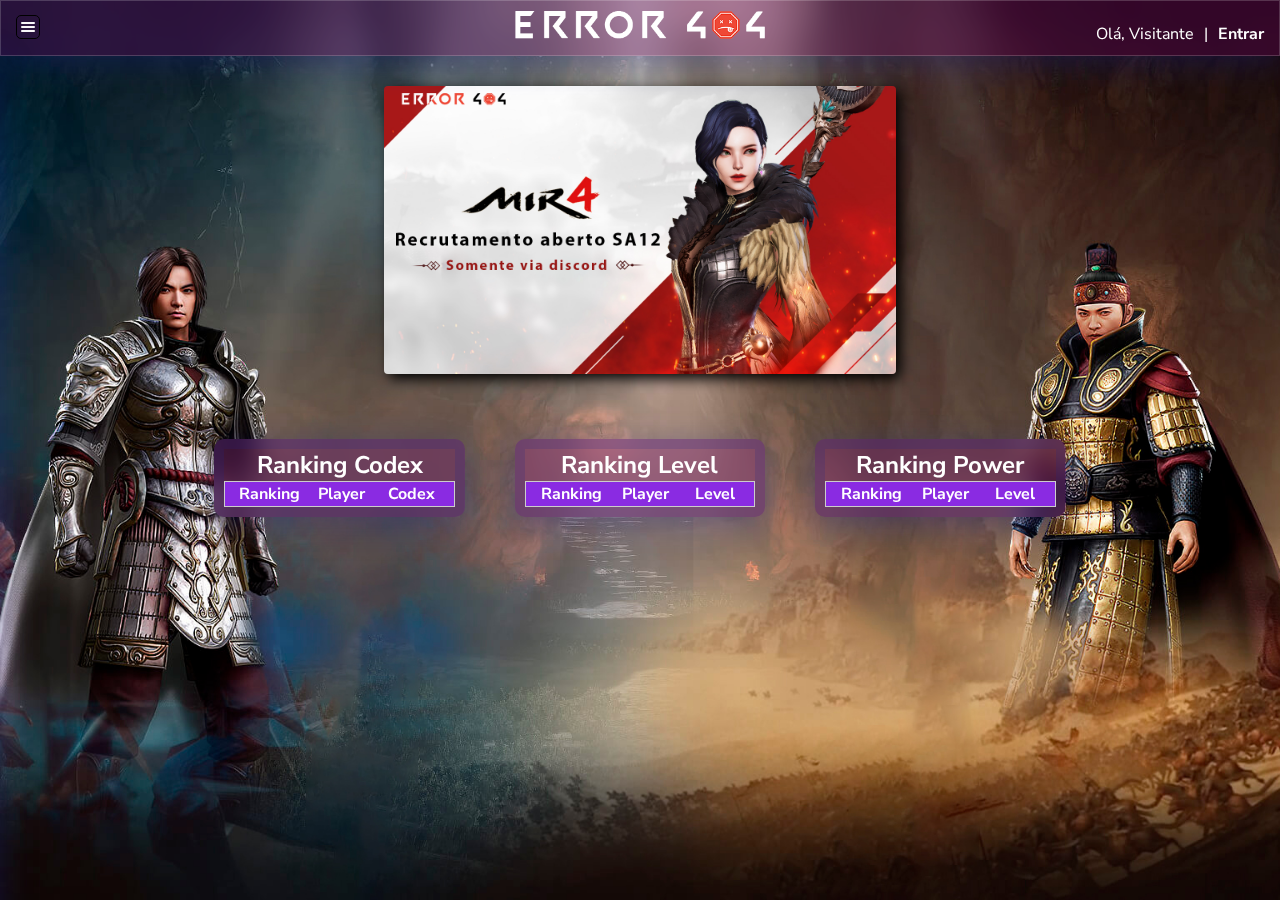
<file: index.html>
<!DOCTYPE html>
<html lang="pt-br">
<head>
    <meta charset="UTF-8">
    <meta http-equiv="X-UA-Compatible" content="IE=edge">
    <meta name="viewport" content="width=device-width, initial-scale=1.0">
    <meta property='og:title' content='ERROR 404'/>
    <meta property='og:image' content='https://i.ibb.co/Cb8fbnm/social.jpg'/>
    <meta property='og:description' content='Conheça um dos maiores clãs do SA12 e ainda tenha acesso ao controle de sua expedição.'/>
    <title>ERROR 404 - SA12</title>

    <link rel="stylesheet" href="css/style.css">
    <link rel="shortcut icon" href="assets/favicon.png" type="image/x-icon">
    <link rel="preconnect" href="https://fonts.googleapis.com">
    <link rel="preconnect" href="https://fonts.gstatic.com" crossorigin>
    <link href="https://fonts.googleapis.com/css2?family=Nunito+Sans:wght@400;700&display=swap" rel="stylesheet">
    <script src="js/index.js"></script>
</head>
<body>

    <header class="header">
        <img src="assets/error-404-pq-bran.webp"> 
        <div id="nav">
            <div id="btnMenu">
            <img src="./assets/btn-menu.webp">
            </div>
            <div id="dinamicText">
                <p id="navText"></p>
                <p>|</p>
                <a id="entraSai"></a>
            </div>
        </div>
    </header>
    <div id="menu" class="menu effect">
        <ul>
            <li><a href="./control-expedition">Calculadora de Expedição</a></li>
            <li><a href="https://discord.gg/p5JP6MSXSN" target="_blank">Discord - Error404 </a></li>
            <li><a href="https://forum.mir4global.com/?lang=pt" target="_blank">Fórum Mir4</a></li>
            <li><a href="https://www.xdraco.com/" target="_blank">XDraco</a></li>
        </ul>
    </div>

   <div id="banner">
        <a href="https://discord.gg/p5JP6MSXSN" target="_blank"><img src="./assets/mirbanner.jpg"></a>
   </div>

    <main>
        <div class="rankTable">
            <div class="contentRanking">
                <h2>Ranking Codex</h2>
                <table class="rankCodex" border="1">
                    <thead>
                        <th class="center">Ranking</th>
                        <th>Player</th>
                        <th>Codex</th>
                    </thead>
                    <tbody id="tbodyCodex">    
                    </tbody>
                </table>
            </div>
    
            <div class="contentRanking">
                <h2>Ranking Level</h2>
                <table class="rankLevel" border="1">
                    <thead>
                        <th class="center">Ranking</th>
                        <th>Player</th>
                        <th>Level</th>
                    </thead>
                    <tbody id="tbodyLevel">
                        
                    </tbody>
                </table>
            </div>
    
            <div class="contentRanking">
                <h2>Ranking Power</h2>
                <table class="rankPower" border="1">
                    <thead>
                        <th class="center">Ranking</th>
                        <th>Player</th>
                        <th>Level</th>
                    </thead>
                    <tbody id="tbodyPower">
                    </tbody>
                </table>
            </div>
        </div>
    </main>

</body>
</html>
</file>
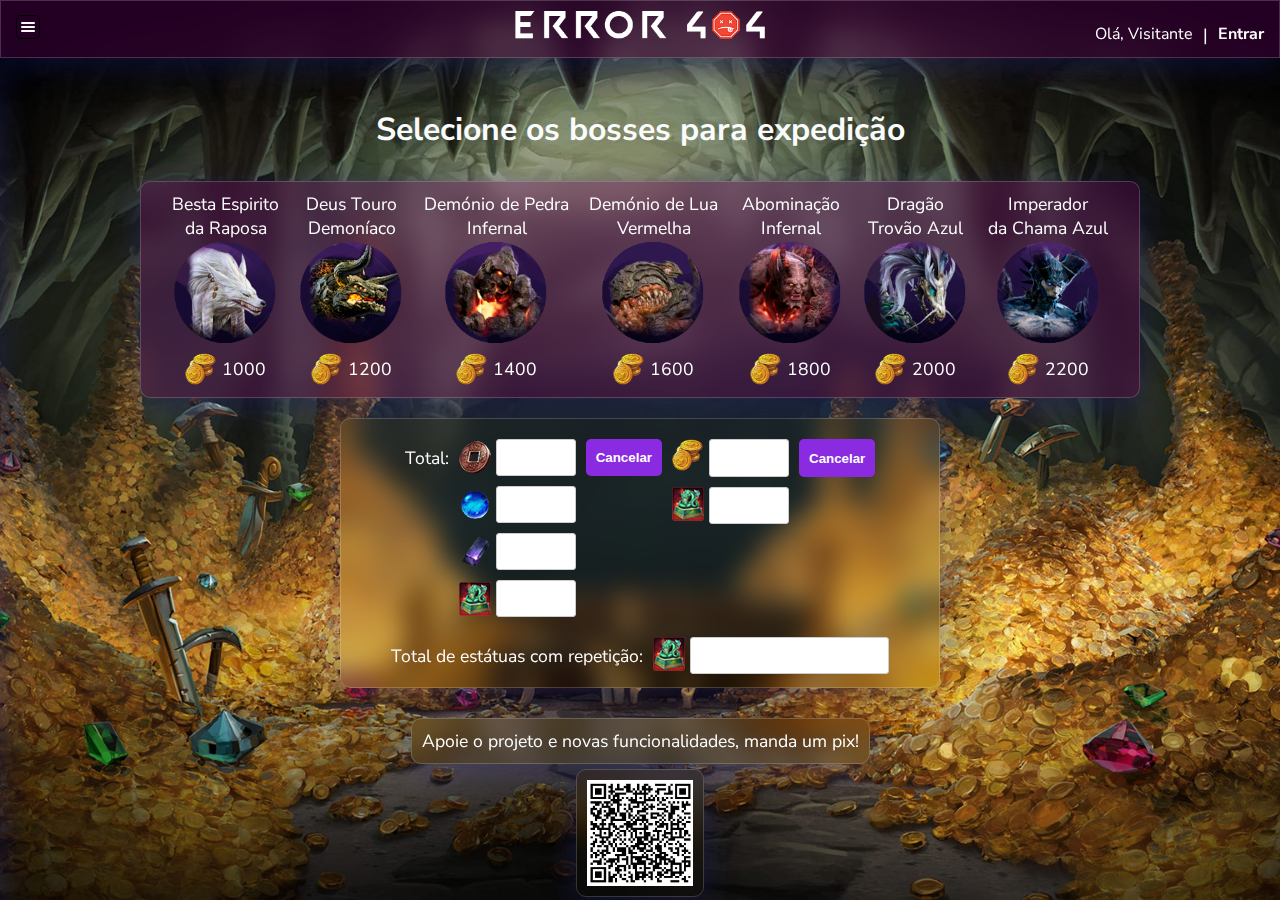
<file: control-expedition.html>
<!DOCTYPE html>
<html lang="pt-br">
<head>
    <meta charset="UTF-8">
    <meta http-equiv="X-UA-Compatible" content="IE=edge">
    <meta name="viewport" content="width=device-width, initial-scale=1.0">
    <meta property='og:title' content='ERROR 404'/>
    <meta property='og:image' content='https://i.ibb.co/Cb8fbnm/social.jpg'/>
    <meta property='og:description' content='Calcule o valor da sua expedição e repetição.'/>

    <title>ERROR 404 - Calculadora de Expedição</title>
    <link rel="stylesheet" href="./css/style.css">
    <link rel="stylesheet" href="./css/bosses.css">
    <link rel="shortcut icon" href="assets/favicon.png" type="image/x-icon">

    <link rel="preconnect" href="https://fonts.googleapis.com">
    <link rel="preconnect" href="https://fonts.gstatic.com" crossorigin>
    <link href="https://fonts.googleapis.com/css2?family=Nunito+Sans:wght@400;700&display=swap" rel="stylesheet">
    <script type="module" src="./js/calculadora.js"></script>
</head>
<body>
    <header class="header">
        <img src="assets/error-404-pq-bran.webp"> 
        <div id="nav">
            <div id="btnMenu">
            <img src="./assets/btn-menu.webp">
            </div>
            <div id="dinamicText">
                <p id="navText"></p>
                <p>|</p>
                <a id="entraSai"></a>
            </div>
        </div>
    </header>
    <div id="menu" class="menu effect">
        <ul>
            <li><a href="./index">Início</a></li>
            <li><a href="./control-expedition">Calculadora de Expedição</a></li>
            <li><a href="https://discord.gg/p5JP6MSXSN" target="_blank">Discord - Error404 </a></li>
            <li><a href="https://forum.mir4global.com/?lang=pt" target="_blank">Fórum Mir4</a></li>
            <li><a href="https://www.xdraco.com/" target="_blank">XDraco</a></li>
        </ul>
    </div>


    <main>
        <h1>Selecione os bosses para expedição</h1>
        <div id="bosses">
            <div id="fox">
                <p>Besta Espirito <br> da Raposa</p>
                <img id="foxImg" src="./assets/raposa.png" alt="">
                <div id="costFox">
                    <img class="gold" src="./assets/gold.webp" alt="">
                    <p>1000</p>
                </div>
            </div>
            <div id="deamon">
                <p>Deus Touro <br> Demoníaco</p>
                <img id="deamonImg" src="./assets/deamon-bull.png" alt="">
                <div id="costDeamon">
                    <img class="gold" src="./assets/gold.webp" alt="">
                    <p>1200</p>
                </div>
            </div>
            <div id="hell">
                <p>Demónio de Pedra <br> Infernal</p>
                <img id="hellImg" src="./assets/hell-rock.png" alt="">
                <div id="costHell">
                    <img class="gold" src="./assets/gold.webp" alt="">
                    <p>1400</p>
                </div>
            </div>
            <div id="redmoon">
                <p>Demónio de Lua <br> Vermelha</p>
                <img id="redmoonImg" src="./assets/redmoon.png" alt="">
                <div id="costMoon">
                    <img class="gold" src="./assets/gold.webp" alt="">
                    <p>1600</p>
                </div>
            </div>
            <div id="abomination">
                <p>Abominação <br> Infernal</p>
                <img id="abominationImg" src="./assets/infernal-abomination.png" alt="">
                <div id="costAbomination">
                    <img class="gold" src="./assets/gold.webp" alt="">
                    <p>1800</p>
                </div>
            </div>
            <div id="dragon">
                <p>Dragão <br> Trovão Azul</p>
                <img id="dragonImg" src="./assets/dragon.png" alt="">
                <div id="costDragon">
                    <img class="gold" src="./assets/gold.webp" alt="">
                    <p>2000</p>
                </div>
            </div>
            <div id="azure">
                <p>Imperador <br> da Chama Azul</p>
                <img id="azureImg" src="./assets/azure.png" alt="">
                <div id="costAzure">
                    <img class="gold" src="./assets/gold.webp" alt="">
                    <p>2200</p>
                </div>
            </div>
        </div>

        <div id="resoucers">
            <p>Total:</p>
            <div id="displayResoucers">
                <div class="totalResoucers">
                    <div id="totalCooper">
                    <img class="ds" src="./assets/cooper.webp">
                    </div>
                    <div id="totalValueCooper">
                        <input id="totalCoop" type="number" readonly>
                    <button id="cancelResoucers">Cancelar</button>
                    </div>
                </div>
                <div class="totalResoucers">
                    <div id="totalEnergy">
                    <img class="ds" src="./assets/energy.webp">
                    </div>
                    <div id="totalValueEnergy">
                        <input id="totalEner" type="number" readonly>
                    </div>
                </div>
                <div class="totalResoucers">
                    <div id="totalDarkstell">
                    <img class="ds" src="./assets/darksteel.webp">
                    </div>
                    <div id="totalValueDarksteel">
                        <input id="totalDS" type="number" readonly>
                    </div>
                </div>
                <div class="totalResoucers">
                    <div id="totalStatues">
                    <img class="ds" src="./assets/redstatue.webp">
                    </div>
                    <div id="totalValueStatues">
                        <input id="totalStat" type="number" readonly>
                    </div>
                </div>
            </div>
            <div id="displayTotal">
                <div id="displayGold">
                    <div id="totalGold">
                        <img class="gold" src="./assets/gold.webp">
                    </div>
                    <div id="totalValue">
                        <input id="total" type="number" readonly>
                        <button id="cancel">Cancelar</button>
                    </div>
                </div>
                <div class="statues">
                    <div id="displayStatues">
                        <img class="ds" src="./assets/redstatue.webp">
                    </div>
                    <div id="GoldValueStatues">
                        <input id="statuesGold" type="number" readonly>
                    </div>
                </div>
           </div>
            <p>Total de estátuas com repetição:</p>
            <div class="statues">
                <div id="displayStatues">
                    <img class="ds" src="./assets/redstatue.webp">
                </div>
                <div id="GoldValueStatues">
                    <input id="statuesGoldTotal" type="number" readonly>
                </div>
            </div>
        </div>
    </main>
   <div id="pix">
        <p>Apoie o projeto e novas funcionalidades, manda um pix!</p>
        <img id="qrcode" src="./assets/pix.webp" alt="Me pague um pix">
    </div>
</body>
</html>
</file>
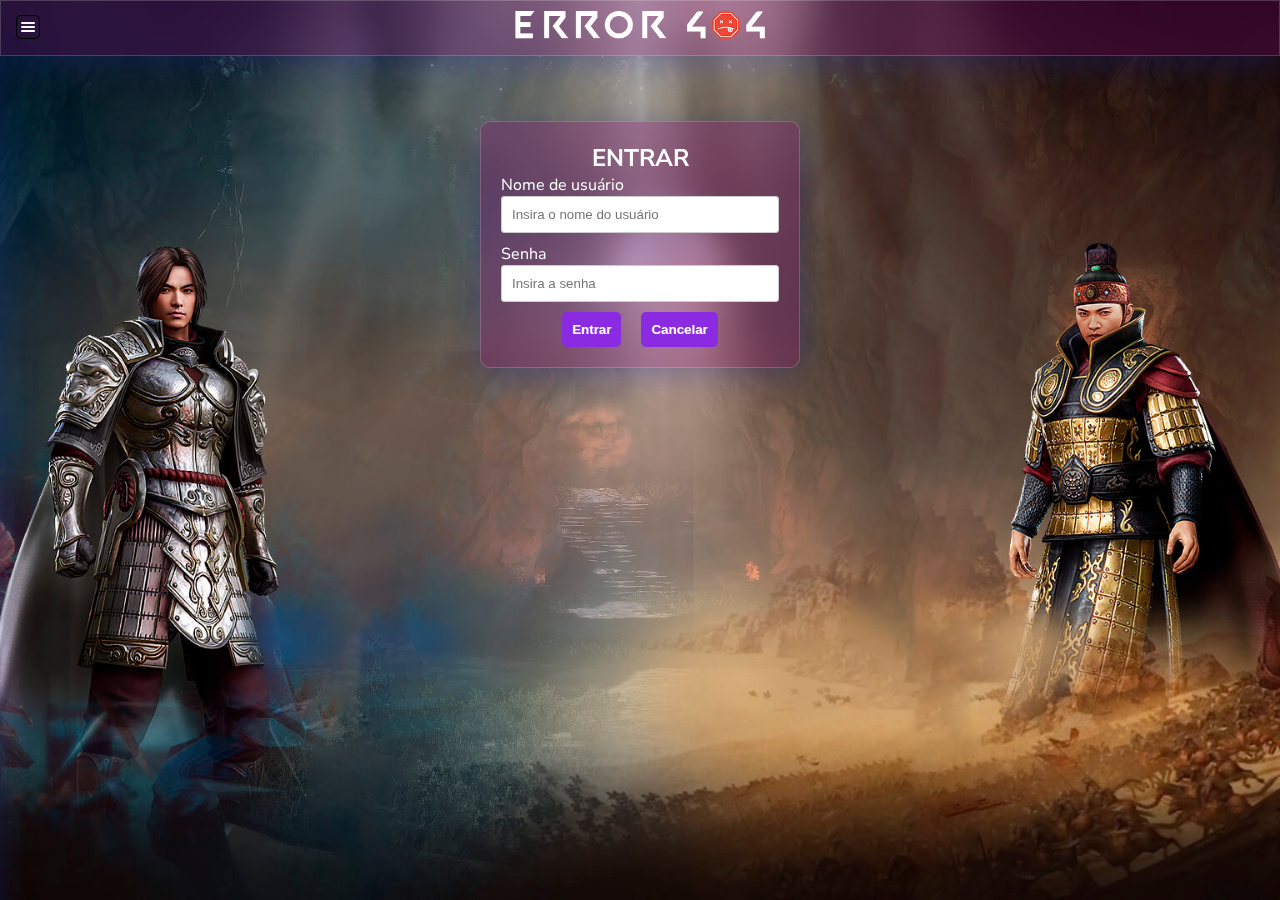
<file: login.html>
<!DOCTYPE html>
<html lang="pt-br">
<head>
    <meta charset="UTF-8">
    <meta http-equiv="X-UA-Compatible" content="IE=edge">
    <meta name="viewport" content="width=device-width, initial-scale=1.0">
    <meta property='og:title' content='ERROR 404'/>
    <meta property='og:image' content='https://i.ibb.co/Cb8fbnm/social.jpg'/>
    <meta property='og:description' content='Conheça um dos maiores clãs do SA12 e ainda tenha acesso ao controle de sua expedição.'/>
    <title>ERROR 404 - Login</title>

    <link rel="stylesheet" href="css/style.css">
    <link rel="shortcut icon" href="assets/favicon.png" type="image/x-icon">

    <link rel="preconnect" href="https://fonts.googleapis.com">
    <link rel="preconnect" href="https://fonts.gstatic.com" crossorigin>
    <link href="https://fonts.googleapis.com/css2?family=Nunito+Sans:wght@400;700&display=swap" rel="stylesheet">
    <script src="js/login.js"></script>
</head>
<body>
    <!--<div class="modal">
       <div class="modal-box">
            <label>Carregando...</label>
       </div>
    </div>-->
    <header class="header">
        <img src="assets/error-404-pq-bran.webp"> 
        <div id="nav">
            <div id="btnMenu">
            <img src="./assets/btn-menu.webp">
            </div>
            <div id="dinamicText">
                <p id="navText"></p>
                <a id="entraSai"></a>
            </div>
        </div>
    </header>
    <div id="menu" class="menu effect">
        <ul>
            <li><a href="./index">Início</a></li>
            <li><a href="./control-expedition">Calculadora de Expedição</a></li>
            <li><a href="https://discord.gg/p5JP6MSXSN" target="_blank">Discord - Error404 </a></li>
            <li><a href="https://forum.mir4global.com/?lang=pt" target="_blank">Fórum Mir4</a></li>
            <li><a href="https://www.xdraco.com/" target="_blank">XDraco</a></li>
        </ul>
    </div>

    <main>
        <div id="login">
            <div class="cardLogin">
                <h2 class="center">ENTRAR</h2>
                <div id="msgError"></div>
                <div class="lineInput">
                    <label>Nome de usuário</label>
                    <input type="text" id="nomeUsuario" name="nomeUsuario" placeholder="Insira o nome do usuário">
                </div>
                <div class="lineInput">
                    <label>Senha</label>
                    <input type="password" id="senha" name="senha" placeholder="Insira a senha">
                </div>
                <div class="buttons">
                    <button onclick="entrar()" id="btn2">Entrar</button>
                <button onclick="cancelar()">Cancelar</button>
                </div>
            </div>
         </div>
    </main>
</body>

</html>
</file>
<file: css/style.css>
*{
    margin: 0;
    padding: 0;
    border: 0;
    box-sizing: border-box;
    outline: none;
}

body {
    background-image: url('../assets/wallpaper1.jpg');
    background-position: top;
    background-size: cover;
    background-attachment: fixed;
    background-repeat: no-repeat;
    font-family: 'Nunito Sans', sans-serif;
    background-color: #fafbfc;
}

header {
    background-color: blueviolet;
    padding: 10px;
    color: #fff;
    text-align: center;
    background: #82008244;
    box-shadow: 0 8px 32px 0 rgba( 31, 38, 135, 0.37 );
    backdrop-filter: blur( 13.5px );
    -webkit-backdrop-filter: blur( 13.5px );
    border: 1px solid rgba( 255, 255, 255, 0.18 );
}

header img {
    width: 250px;
}

#nav {
    display: flex;
    justify-content: space-between;
    align-items: baseline;
    margin: -30px 5px 0 5px;
}

#btnMenu img {
    width: 24px;
    height: 24px;
    padding: 3px;
    border: 1px solid black;
    border-radius: 5px;
    
}

#btnMenu img:hover {
    background-color: #8821e9c2;
    cursor: pointer;
}
#btnMenu img:active {
    background-color: #8821e9c2;
}

.menu{
    background-color: blueviolet;
    padding: 5px;
    color: #fff;
    text-align: center;
    background: #82008244;
    box-shadow: 0 8px 32px 0 rgba( 31, 38, 135, 0.37 );
    backdrop-filter: blur( 13.5px );
    -webkit-backdrop-filter: blur( 13.5px );
    border: 1px solid rgba( 255, 255, 255, 0.18 );
    max-width: 270px;
    width: 100%;
    height: 100%;
    position: fixed;
    top: 56px;
    margin-left: -270px;
}

.menu ul li{
    list-style: none;
    padding: 10px 5px;
    text-align: left;
}

.menu ul li a {
    color: #fff;
    text-decoration: none;
    text-transform: uppercase;
    font-weight: bold;
}

a {
    color: #fff;
    text-decoration: none;
    font-weight: bold;
}

.menu ul li:hover {
    background-color: #8a2be2;
    transition: all .5s;
}

.effect {
    transition: margin .4s;
}

#dinamicText {
    display: flex;
    gap: 10px;
    justify-content: end;
}


#navText {
    font-size: 1em;
}

#banner {
display: contents;
margin: auto;

}

#banner a {
    display: contents;
   
}

#banner img {
    display: block;
    margin: auto;
    margin-top: 30px;
    border-radius: 4px;
    box-shadow: 5px 5px 14px black;
    width: 40%;
}

main {
    margin-top: 20px;
    text-align: center;
    padding: 30px 50px;
}
main h2 {
    color: #fff;
}

.card, .cardLogin {
    margin: auto;
    background-color: #fff;
    border: 1px solid #ccc;
    padding: 20px;
    margin-top: 15px;
    border-radius: 5px;
    text-align: left;
    background: #82008244;
    box-shadow: 0 8px 32px 0 rgba( 31, 38, 135, 0.37 );
    backdrop-filter: blur( 13.5px );
    -webkit-backdrop-filter: blur( 13.5px );
    border-radius: 10px;
    border: 1px solid rgba( 255, 255, 255, 0.18 );
}

.card {
    max-width: 40vw;
}

.cardLogin {
    max-width: 25vw;
}


.buttons {
    display: flex;
    gap: 20px;
    justify-content: center;
}

.lineInput {
    display: grid;
    margin-bottom: 10px;
    color: #fff;
}

input {
    padding: 10px;
    border: 1px solid #ccc;
    border-radius: 3px;
    outline: 0;
}

button {
    border: 0px;
    padding: 10px;
    outline: 0;
    background-color: blueviolet;
    color: #fff;
    border-radius: 5px;
    font-weight: bold;
    transition: all ease 0.3s;
}

button:hover {
    background-color: rgb(84, 25, 139);
}

.content, .contentRanking {
    margin-top: 15px;
}

.contentRanking {
    background: #82008244;
    box-shadow: 0 8px 32px 0 rgba( 31, 38, 135, 0.37 );
    backdrop-filter: blur( 13.5px );
    -webkit-backdrop-filter: blur( 13.5px );
    border-radius: 10px;
    border: 10px solid rgba(31, 38, 135, 0.192);
}

#loading {
    background-image: url('../assets/loading.png');
    width: 250px;
    height: 250px;
}

table {
    background-color: #fff;
    margin: auto;
    width: 42vw;
    border-collapse: collapse;
    border: 1px solid #ccc;
}

table th {
    background-color: #8a2be2;
    color: #fff;
}

table th, td {
    text-align: left;
    padding: 1px 5px;
}

table td img {
    width: 22px;
    padding: 3px;
}

.rankCodex tr:nth-child(1){
	background:#EFF545;
}
.rankCodex tr:nth-child(2){
	background:#EFF545;
}
.rankCodex tr:nth-child(3){
	background:#EFF545;
}
.rankLevel tr:nth-child(1){
	background:#EFF545;
}
.rankLevel tr:nth-child(2){
	background:#EFF545;
}
.rankLevel tr:nth-child(3){
	background:#EFF545;
}
.rankPower tr:nth-child(1){
	background:#EFF545;
}
.rankPower tr:nth-child(2){
	background:#EFF545;
}
.rankPower tr:nth-child(3){
	background:#EFF545;
}

.rankTable {
    display: flex;
    flex-wrap: wrap;
    gap: 50px;
    justify-content: center;
    align-items: top;
}

.rankCodex, .rankLevel, .rankPower {
    width: 18vw;
    
}


#null {
    display: none;
}

.center {
    text-align: center;
}

#msgError {
    text-align: center;
    color: #ff0000;
    background-color: #ffbbbb;
    padding: 10px;
    border-radius: 4px;
    display: none;
}

.modal {
    background-color: rgb(0, 0, 0, 0.5);
    display: flex;
    justify-content: center;
    align-items: center;
    position: fixed;
    height: 100%;
    width: 100%;
    z-index: 1;
}

.modal-box {
    display: flex;
    justify-content: center;
    align-items: center;
    max-width: 200px;
    max-height: 200px;
    width: 100%;
    height: 100%;
    background-color: #fafbfc;
    border-radius: 10px;
}

@media (max-width: 599px) {

    .menu{
        z-index: 1;
        max-width: 270px;
        width: 100%;
        height: 100%;
        top: 99px;
        margin-left: -270px;
    }
    #btnMenu img {
        width: 32px;
        height: 32px;
        padding: 3px;
        border: 1px solid black;
        border-radius: 5px;
    }
    .card, .cardLogin {
        max-width: 80vw;
    }

    table {
        width: 20px;
    }

    #nav {
        display: flex;
        justify-content: space-between;
        margin-top: 5px;
        margin-right: 5px;
        margin-left: 5px;
        gap: 10px
    }

    #banner img{
        width: 90%;
    }

}
</file>
<file: css/bosses.css>
*{
    margin: 0;
}

body {
    background-image: url('../assets/gold-cave-wallpaper.jpg');
    background-position: top;
    background-size: cover;
    background-attachment: fixed;
    background-repeat: no-repeat;
    font-family: 'Nunito Sans', sans-serif;
    background-color: #fafbfc;
}

h1 {
    color: #fafbfc;
}

#bosses {
    display: flex;
    gap: 20px;
    padding: 10px;
    justify-content: center;
    flex-wrap: wrap;
    margin: auto;
    margin-top: 30px;
    max-width: 1000px;
    background: #82008244;
    box-shadow: 0 8px 32px 0 rgba( 31, 38, 135, 0.37 );
    backdrop-filter: blur( 13.5px );
    -webkit-backdrop-filter: blur( 13.5px );
    border: 1px solid rgba( 255, 255, 255, 0.18 );
    border-radius: 10px;
}

#bosses img {
    width: 105px;
    height: 105px;
}

#foxImg:hover, #deamonImg:hover, #hellImg:hover, #redmoonImg:hover, #abominationImg:hover, #dragonImg:hover, #azureImg:hover  {
    transform: scale(1.2);
   cursor: pointer;
}

p {
    color: white;
    height: bold;
    font-size: 1.1em;
}

#bosses .gold, #totalGold .gold {
    width: 32px;
    height: 32px;
}

#costFox, #costDeamon, #costHell, #costMoon, #costAbomination, #costDragon, #costAzure {
    display: flex;
    gap: 5px;
    justify-content: center;
    align-items: center;
    padding: 2px;
}

#costFox:hover, #costDeamon:hover, #costHell:hover, #costMoon:hover, #costAbomination:hover, #costDragon:hover, #costAzure:hover {
    background-color:#800180;
    border-radius: 20px;
    cursor: pointer;
}

#resoucers {
    display: flex;
    justify-content: center;
    align-items: flex-start;
    gap: 10px;
    padding: 10px;
    flex-wrap: wrap;
    margin: auto;
    margin-top: 20px;
    max-width: 600px;
    background: #ffffff00;
    box-shadow: 0 8px 32px 0 rgba( 31, 38, 135, 0.37 );
    backdrop-filter: blur( 13.5px );
    -webkit-backdrop-filter: blur( 13.5px );
    border: 1px solid rgba( 255, 255, 255, 0.18 );
    border-radius: 10px;
}

#resoucers p {
    margin-top: 17px;
}

.totalResoucers, .displayTotal, .statues, #displayGold {
    display: flex;
    gap: 5px;
    margin-top: 10px;
    flex-wrap: wrap;
}
.displayTotal {
    flex-direction: column;
}

#totalCooper, #totalEnergy, #totalDarkstell, #totalStatues {
    display: flex;
    align-items: center;
    gap: 10px;
}

#totalValueCooper, #totalValue{
    display: flex;
    gap: 10px;
}

#total, #totalCoop, #totalEner, #totalDS, #totalStat, #statuesGold {
    max-width: 80px;
    text-align: center;
}

#donationControl {
    margin-top: 50px;
}

.contentDonation h2 {
    margin-bottom: 10px;
}

.donation {
    width: 50px;
}


#pix {
  display: flex;
  align-items: center;
  flex-direction: column;
  gap: 5px;
}

#pix p, #qrcode {
    background: #ffffff00;
    box-shadow: 0 8px 32px 0 rgba( 31, 38, 135, 0.37 );
    backdrop-filter: blur( 13.5px );
    -webkit-backdrop-filter: blur( 13.5px );
    border: 1px solid rgba( 255, 255, 255, 0.18 );
    border-radius: 10px;
    padding: 10px;
}

#qrcode {
    display: block;
    width: 128px;
    height: 128px;
}

@media (max-width: 599px) {
    #displayTotal{
        margin-left: 45px;
    }

    #bosses img {
        width: 60px;
        height: 60px;
    }
    #bosses .gold {
        width: 16px;
        height: 16px;
    }
    div p {
        font-size: .8em;
    }
}
</file>
